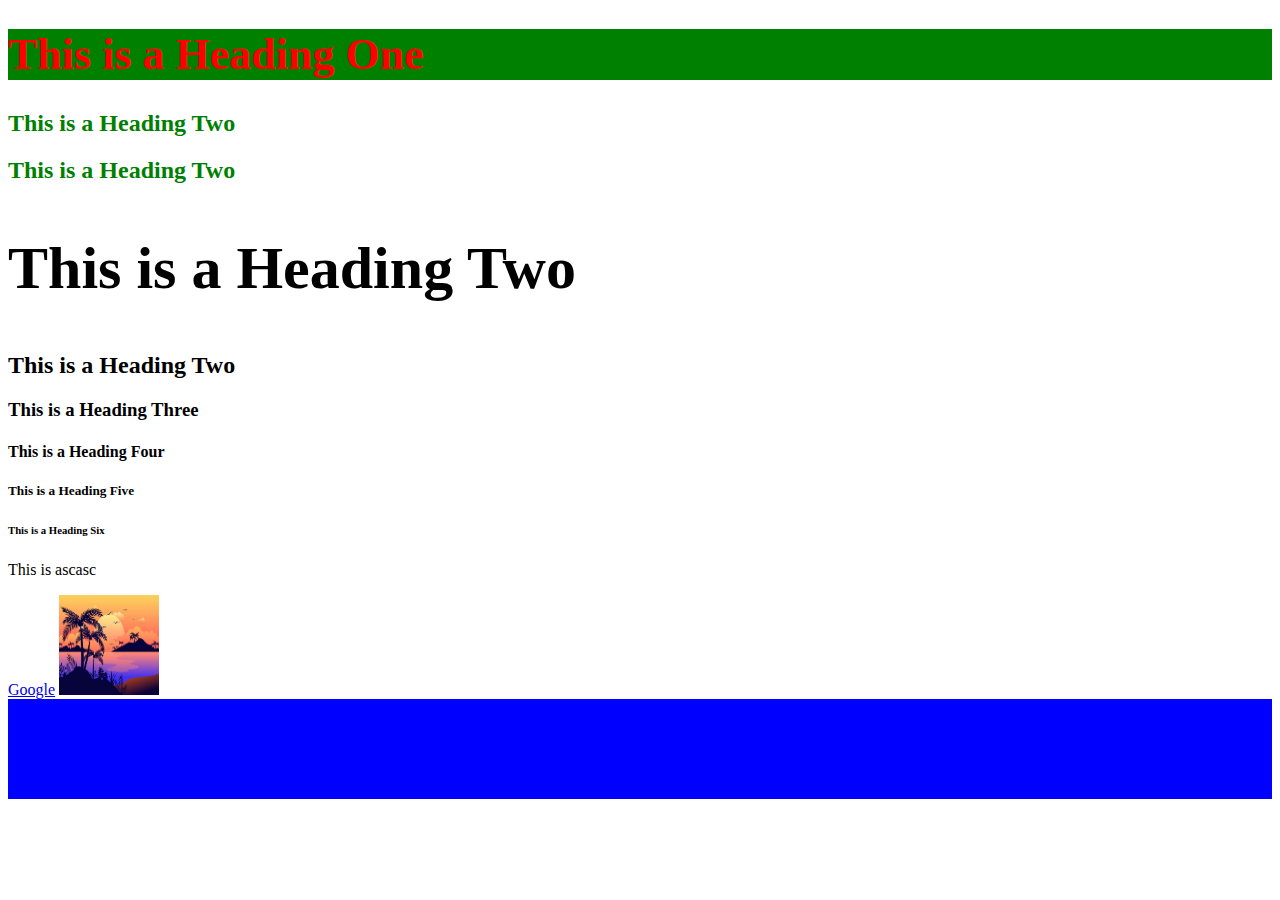
<file: Html-Css/1st-Layout/index.html>
<!DOCTYPE html>
<html>
<head>
<title>Page Title</title>

<style>
h1{
  color: red;
  background-color: green;
  font-size: 44px;
}
.h1-color{
  color: green;
}
#h2-style{
 font-size: 60px;
}
.box{
   width:100%;
   height: 100px;
   background-color: blue;
}
</style>
</head>
<body>

<h1>This is a Heading One </h1>

<h2 class="h1-color">This is a Heading Two</h2>
<h2 class="h1-color">This is a Heading Two</h2>
<h2 id="h2-style" >This is a Heading Two</h2>
<h2>This is a Heading Two</h2>

<h3>This is a Heading Three</h3>
<h4>This is a Heading Four</h4>
<h5>This is a Heading Five</h5>
<h6>This is a Heading Six</h6>

<p> This is ascasc</p>

<a href="https://google.com">Google</a>

<img 
src="./assets/images/1st image.jpg" 
width="100"
height="100"
/>

<div class="box">&nbsp;</div>




</body>
</html>
</file>
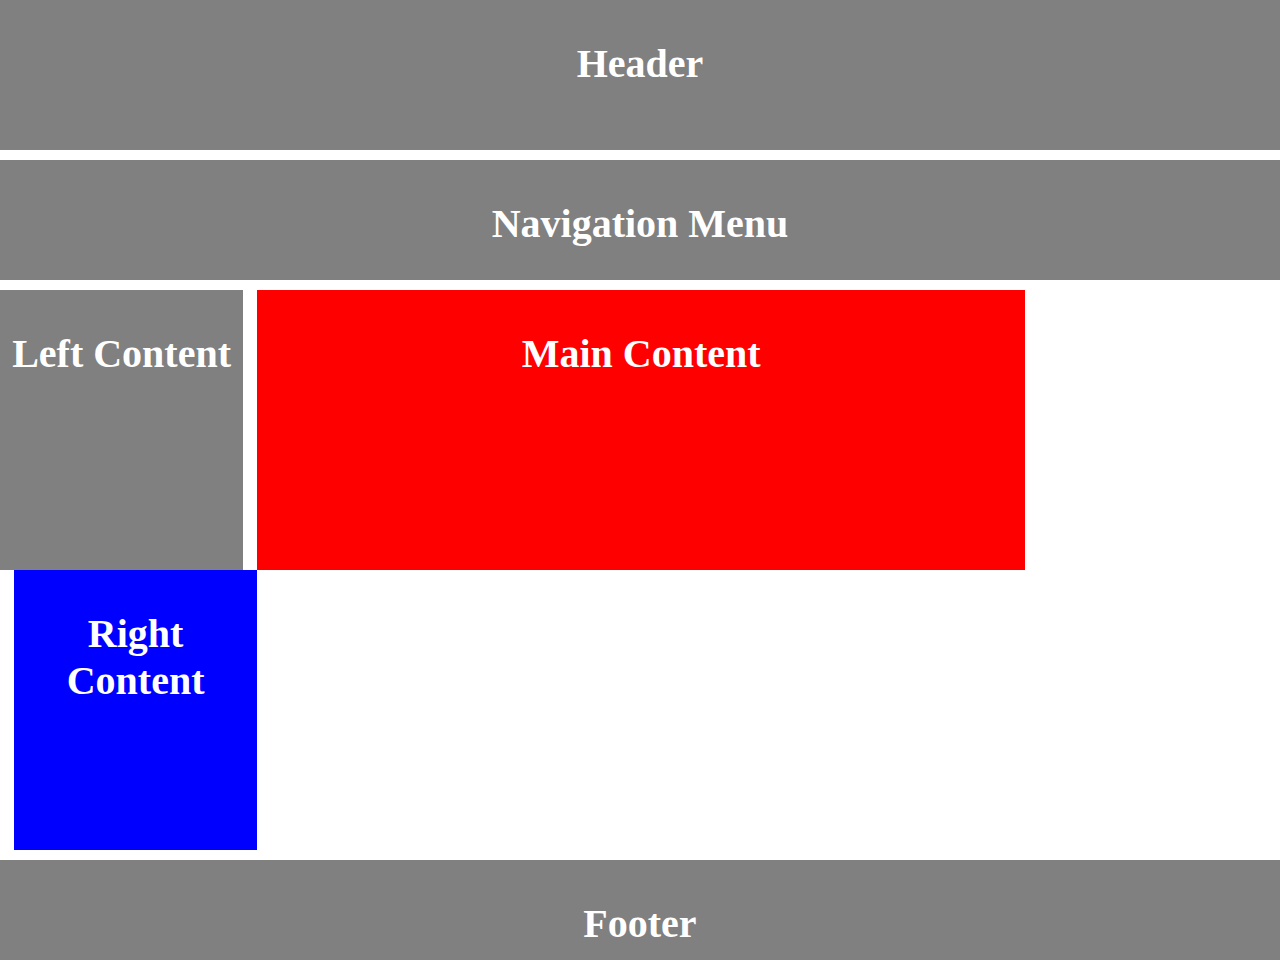
<file: Html-Css/2nd-Layout/index.html>
<!DOCTYPE html>
<html lang="en">
<head>
	<meta charset="UTF-8">
	<meta name="viewport" content="width=device-width, initial-scale=1.0">
	<title>2nd Class</title>

<style>
*{
	margin: 0px;
	padding: 0px;
}
#header{
	width: 100%;
	height: 150px;
	background-color: gray;
	padding-top: 40px;
	box-sizing: border-box;
}
#navigation{
	width: 100%;
	height: 120px;
	background-color: gray;
	padding-top: 40px;
	box-sizing: border-box;
	margin-top: 10px;
}
#footer{
	width: 100%;
	height: 100px;
	background-color: gray;
	padding-top: 40px;
	box-sizing: border-box;
	margin-top: 10px;
}
.headding{
	color: #fff;
	text-align: center;
	font-size: 40px;
}
#left-content{
	width: 19%;
	height: 240px;
	background-color: gray;
	padding-top: 40px;
	float: left;
	margin-right: 14px;
}
#main-content{
	width: 60%;
	height: 240px;
	background-color: red;
	padding-top: 40px;
	float: left;
}
#right-content{
	width: 19%;
	height: 240px;
	background-color: blue;
	padding-top: 40px;
	float: left;
	margin-left: 14px;
}
.clearfix::after{
	display: table;
	clear: both;
	content: "";
}
#container{
	margin-top: 10px;
}
</style>
</head>
<body>
	<div id="header">
		<h1 class="headding">Header</h1>
	</div>
	<div id="navigation">
		<h1 class="headding">Navigation Menu</h1>
	</div>
	<div id="container" class="clearfix">
		<div id="left-content">
			<h1 class="headding">Left Content</h1>
		</div>
		<div id="main-content">
			<h1 class="headding">Main Content</h1>
		</div>
		<div id="right-content">
			<h1 class="headding">Right Content</h1>
		</div>
	</div>
	<div id="footer">
		<h1 class="headding">Footer</h1>
	</div>
</body>
</html>
</file>
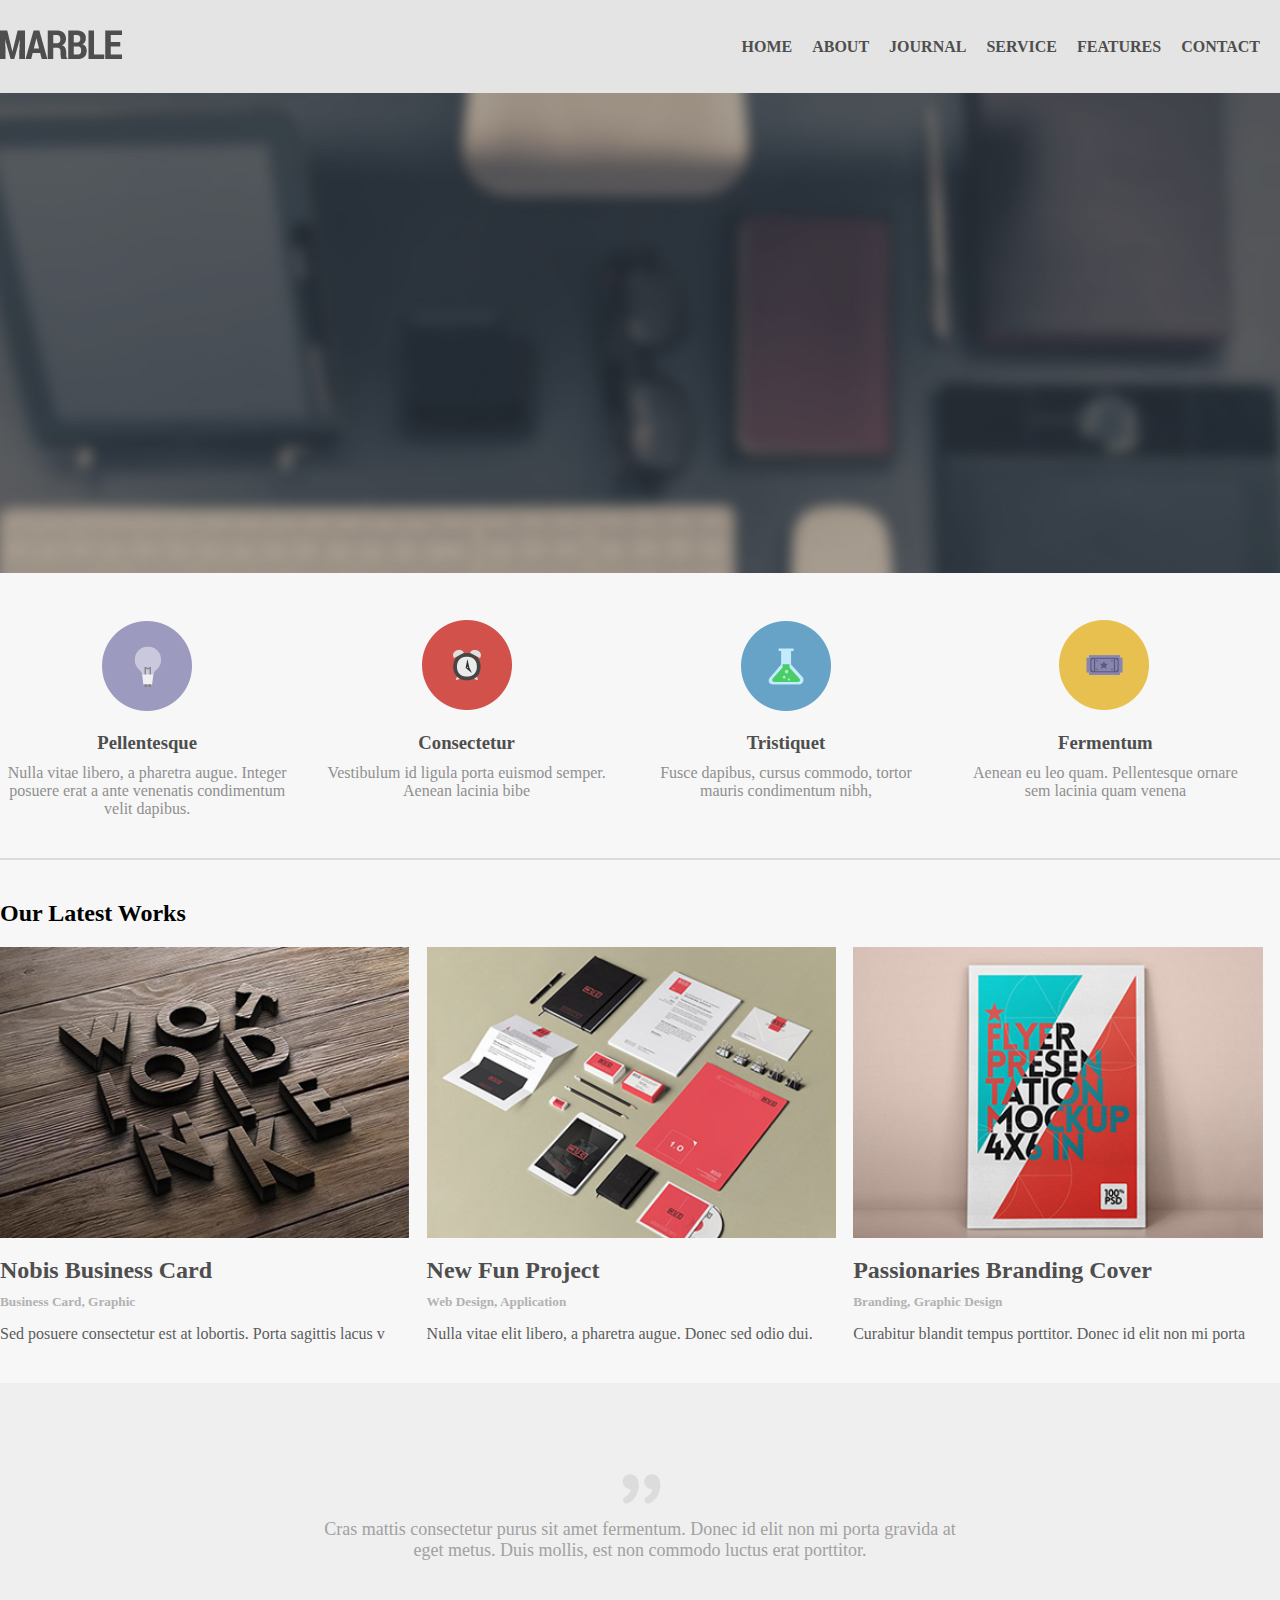
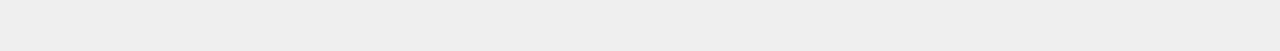
<file: Html-Css/3rd-Layout Marble/index.html>
<!DOCTYPE html>
<html lang="en">
<head>
	<meta charset="UTF-8">
	<meta name="viewport" content="width=device-width, initial-scale=1.0">
	<title>Marble Layout</title>
	<link rel="stylesheet" href="./assets/css/style.css">
</head>
<body>
	<div id="header-container">
		<div id="header-sub-container" class="container clearfix">
			<div id="logo">
				<img src="./assets/images/logo.png" alt="">
			</div>
			<div id="navigation">
				<ul>
					<li><a href="#">HOME</a></li>
					<li><a href="#">ABOUT</a></li>
					<li><a href="#">JOURNAL</a></li>
					<li><a href="#">SERVICE</a></li>
					<li><a href="#">FEATURES</a></li>
					<li><a href="#">CONTACT</a></li>
				</ul>
			</div>
		</div>
	</div>
	<div id="benner">
		<img src="./assets/images/background-image.png" alt="">
	</div>
	<div id="services-container" class="container clearfix">
		<div class="services-item">
			<img src="./assets/images/icon-1.png" alt="">
			<h3>Pellentesque</h3>
			<p>Nulla vitae libero, a pharetra augue. Integer posuere erat a ante venenatis condimentum velit dapibus.</p>
		</div>
		<div class="services-item">
			<img src="./assets/images/icon-2.png" alt="">
			<h3>Consectetur</h3>
			<p>Vestibulum id ligula porta euismod semper. Aenean lacinia bibe</p>
		</div>
		<div class="services-item">
			<img src="./assets/images/icon-3.png" alt="">
			<h3>Tristiquet</h3>
			<p>Fusce dapibus, cursus commodo, tortor mauris condimentum nibh,</p>
		</div>
		<div class="services-item">
			<img src="./assets/images/icon-4.png" alt="">
			<h3>Fermentum</h3>
			<p>Aenean eu leo quam. Pellentesque ornare sem lacinia quam venena</p>
		</div>
	</div>
	<div id="project-container" class="container">
		<h2>Our Latest Works</h2>
		<div id="project-sub-container" class="clearfix">
			<div class="project-item">
				<img src="./assets/images/snap-1.png" alt="">
				<h2>Nobis Business Card</h2>
				<h5>Business Card, Graphic</h5>
				<p>Sed posuere consectetur est at lobortis. Porta sagittis lacus v</p>
			</div>
			<div class="project-item">
				<img src="./assets/images/snap-2.png" alt="">
				<h2>New Fun Project</h2>
				<h5>Web Design, Application</h5>
				<p>Nulla vitae elit libero, a pharetra augue. Donec sed odio dui.</p>
			</div>
			<div class="project-item">
				<img src="./assets/images/snap-3.png" alt="">
				<h2>Passionaries Branding Cover</h2>
				<h5>Branding, Graphic Design</h5>
				<p>Curabitur blandit tempus porttitor. Donec id elit non mi porta</p>
			</div>
		</div>
	</div>
	<div id="testimonial-container">
		<div id="testimonial-sub-container" class="container">
			<img src="./assets/images/quote.png" alt="">
			<p>Cras mattis consectetur purus sit amet fermentum. Donec id elit non mi porta gravida at<br> eget metus. Duis mollis, est non commodo luctus erat porttitor.</p>
		</div>
	</div>
</body>
</html>
</file>
<file: Html-Css/3rd-Layout Marble/assets/css/style.css>
*{
	margin: 0px;
	padding: 0px;
	font-family: Trebuchet MS;
}
body{
	background: #f7f7f7;
}
.container{
	max-width: 1280px;
	margin: 0 auto;
}
.clearfix::after{
	clear: both;
	content:'';
	display: table;
}
#header-container{
	background-color: #e4e4e4;
	padding-top: 30px;
    padding-bottom: 30px;
}
#logo{
	float: left;
}
#navigation{
	float: right;
	margin-top: 8px;
}
#navigation ul li{
	float: left;
	list-style: none;
	margin-right: 20px;
}
#navigation ul li a{
	color: #4e4e4e;
	text-decoration: none;
	font-weight: 600;
}
#navigation ul li a:hover{
	color: #b1dad2;
}
#benner img{
	width: 100%;
}
.services-item{
	float: left;
	width: 23%;
	text-align: center;
	margin-right: 25px;
}
.services-item h3{
	color: #4e4e4e;
	margin-top: 15px;
	margin-bottom: 10px;
}
.services-item p{
	color: #8f8f8f;
}
#services-container{
	padding: 40px 0px;
	border-bottom: 2px solid #dcdcdc;
}
#project-container{
	margin-top: 40px;
	margin-bottom: 40px;
}
#project-sub-container{
	margin: 20px 0px;
}
.project-item{
	float: left;
	width: 32%;
    margin-right: 17px;
}
.project-item img{
	width: 100%;
}
.project-item h2{
	color: #4e4e4e;
	margin-top: 15px;
	margin-bottom: 10px;
}
.project-item h5{
	color: #b2b2b2;
	margin-bottom: 15px;
}
.project-item p{
	color: #5c5c5c;
}
#testimonial-container{
	padding: 90px 0px;
	background-color: #efefef;
    text-align: center;
}
#testimonial-sub-container p{
	color: #a1a1a1;
	margin-top: 10px;
	font-size: 18px;
}
</file>
